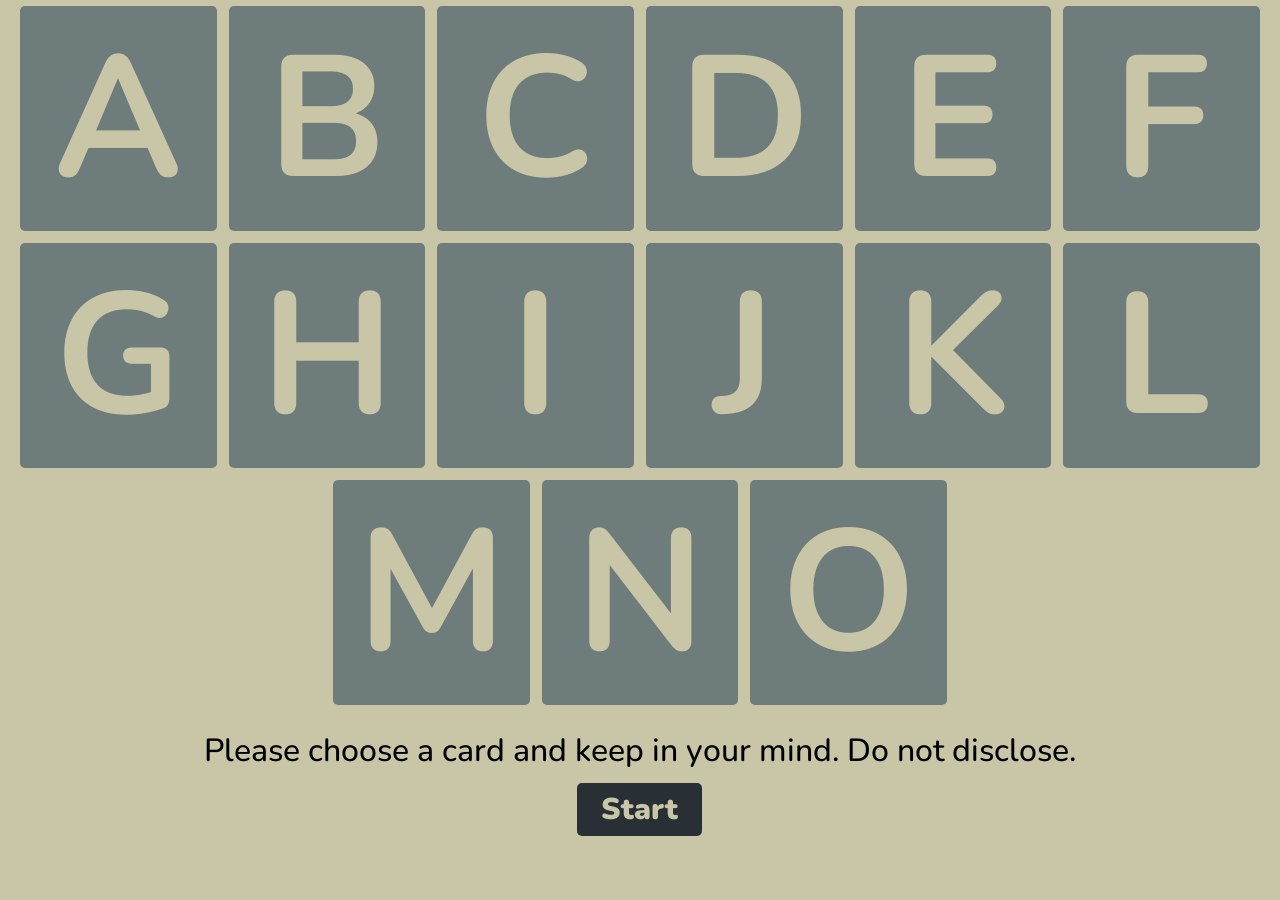
<file: index.html>
<html>
  <head>
    <link rel="preconnect" href="https://fonts.gstatic.com" />
    <link
      href="https://fonts.googleapis.com/css2?family=Nunito:wght@300&display=swap"
      rel="stylesheet"
    />
    <link rel="stylesheet" href="./magic-21.css" />
    <link rel="stylesheet" href="./grid.css" />
    <script src="./magic-21.js"></script>
  </head>
  <body>
    <section class="game-landing">
      <div class="game-start-card-container"></div>
      <div class="action-container">
        <div class="row">
          <div class="col-10">
            <span class="instruction"
              >Please choose a card and keep in your mind. Do not disclose.
            </span>
          </div>
        </div>
        <div class="row">
          <div class="col-10">
            <button class="btn" onclick="startGame()">Start</button>
          </div>
        </div>
      </div>
    </section>
    <section class="game-in-progress">
      <div class="game-in-progress-card-container"></div>
    </section>
    <section class="guessed-card">
      <div class="guessed-card-container">
      </div>
    </section>
  </body>
</html>
</file>
<file: magic-21.css>
.card {
  height: 25vh;
  background-color: #6e7c7c;
  position: relative;
  margin: 6px;
  border-radius: 5px;
  transition: all 0.5s;
}

.card:hover {
  transform: translateY(-5px);
  box-shadow: 0 15px 20px rgba(0, 0, 0, 0.2);
}

.card .card-body {
  position: absolute;
  top: 50%;
  left: 50%;
  color: #c8c6a7;
  transform: translate(-50%, -50%);
}

.card-body h1 {
  font-size: 172px;
  font-weight: 700;
}

.instruction {
  margin-top: 2vh;
  font-size: 32px;
  font-weight: 500;
  display: block;
  text-align: center;
}

.btn,
.btn:link,
.btn:visited {
  padding: 6px 24px;
  border: none;
  margin: 1vh auto 0 auto;
  text-decoration: none;
  display: block;
  border-radius: 5px;
  font-size: 30px;
  font-weight: 900;
  cursor: pointer;
  background-color: #293035;
  color: #c8c6a7;
  transition: all 0.4s;
  transform: translateY(2px);
  outline: none;
}

.btn:hover {
  transform: translateY(-2px);
  box-shadow: 0 15px 20px rgba(0, 0, 0, 0.2);
}

.btn:active {
  transform: translateY(4px);
  box-shadow: 0 15px 20px rgba(0, 0, 0, 0.2);
}

.btn-choose {
  margin-top: 20px;
}

.col-2:nth-child(1) .slide-h.card {
  transform: translateX(calc(250% + 30px));
}
.col-2:nth-child(6) .slide-h.card {
  transform: translateX(calc(-250% - 30px));
}
.col-2:nth-child(2) .slide-h.card {
  transform: translateX(calc(150% + 18px));
}
.col-2:nth-child(5) .slide-h.card {
  transform: translateX(calc(-150% - 18px));
}
.col-2:nth-child(3) .slide-h.card {
  transform: translateX(calc(50% + 6px));
}
.col-2:nth-child(4) .slide-h.card {
  transform: translateX(calc(-50% - 6px));
}

.except .col-2:nth-child(1) .slide-h.card {
  transform: translateX(calc(100% + 12px));
}

.except .col-2:nth-child(2) .slide-h.card {
  transform: translateX(0);
}

.except .col-2:nth-child(3) .slide-h.card {
  transform: translateX(calc(-100% - 12px));
}

.slide-v.row:first-child {
  transform: translateY(calc(100% + 12px));
}
.slide-v.row:nth-child(2) {
  transform: translateY(0);
}
.slide-v.row:last-child {
  transform: translateY(calc(-100% - 12px));
}

.action-container {
  transition: all 0.5s;
  opacity: 1;
  visibility: visible;
}

.hide-c.action-container {
  opacity: 0;
  visibility: hidden;
  display: none;
}

.game-landing {
  height: 100%;
  width: 100%;
  transition: all 0.5s ease-in 1s;
  opacity: 1;
  visibility: visible;
}

.hide-s.game-landing {
  opacity: 0;
  visibility: hidden;
}

.game-in-progress {
  opacity: 0;
  visibility: hidden;
  position: absolute;
  top: 0;
  left: 0;
  width: 100%;
  height: 100%;
  transition: all 1s ease-in;
}

.show-s.game-in-progress {
  opacity: 1;
  visibility: visible;
}

.hide-s.game-in-progress {
  opacity: 0;
  visibility: hidden;
}

.deck-container{
  height:100%;
}

.guessed-card {
  opacity: 0;
  visibility: hidden;
  width: 100%;
  transition: all 2s ease-in 1s;
}

.show-s.guessed-card {
  opacity: 1;
  visibility: visible;
}

.guessed-card-container {
  position: absolute;
  top: 50%;
  left: 50%;
  transform: translate(-50%, -50%);
}

.result {
  width: 35vh;
  margin: 0 auto;
}

.message {
  font-size: 32px;
  font-weight: 500;
}

.new-game {
  margin: 40px auto;
}
</file>
<file: grid.css>
*,
*::after,
*::before {
  margin: 0;
  padding: 0;
  box-sizing: inherit;
}

html,
body,
button {
  font-family: "Nunito", sans-serif;
  box-sizing: border-box;
  background-color: #c8c6a7;
}

.row {
  display: flex;
  margin: 0 14px;
  flex-wrap: wrap;
  justify-content: center;
  transition: all 0.4s ease-in 0.5s;
}

.col-4:nth-child(even){
  border-left: 1px solid lightgray;
  border-right: 1px solid lightgray;
}

.col-1 {
  width: 8.33333%;
}
.col-2 {
  width: calc(2 * 8.33333%);
}
.col-3 {
  width: calc(3 * 8.33333%);
}
.col-4 {
  width: calc(4 * 8.33333%);
}
.col-5 {
  width: calc(5 * 8.33333%);
}
.col-6 {
  width: calc(6 * 8.33333%);
}
.col-7 {
  width: calc(7 * 8.33333%);
}
.col-8 {
  width: calc(8 * 8.33333%);
}
.col-9 {
  width: calc(9 * 8.33333%);
}
.col-10 {
  width: calc(10 * 8.33333%);
}
.col-11 {
  width: calc(11 * 8.33333%);
}
.col-12 {
  width: calc(12 * 8.33333%);
}
</file>
